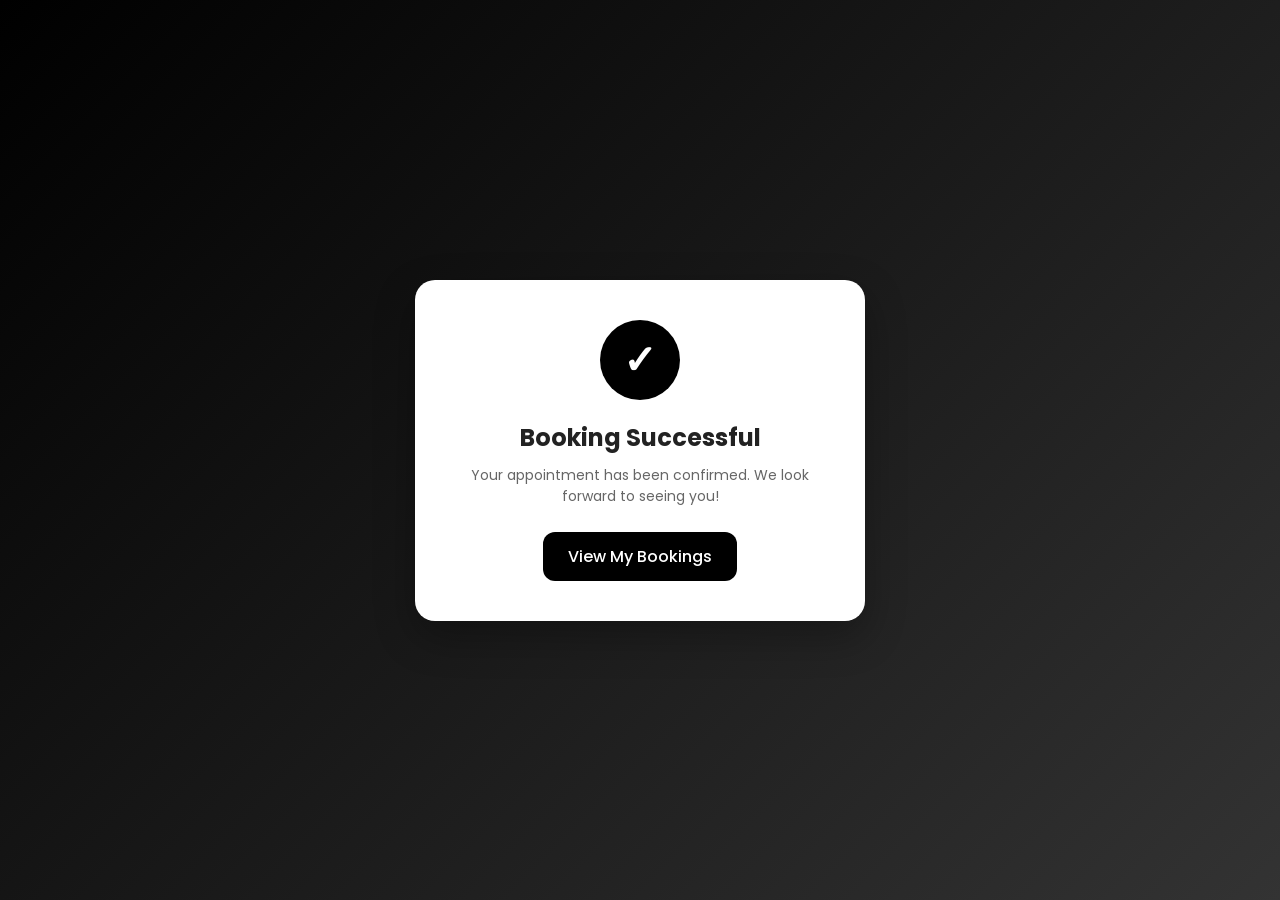
<file: Salon/templates/success.html>
<!DOCTYPE html>
<html lang="en">
<head>
    <meta charset="UTF-8">
    <meta name="viewport" content="width=device-width, initial-scale=1.0">
    <title>Booking Successful</title>

    <link href="https://fonts.googleapis.com/css2?family=Poppins:wght@300;400;500;600;700&display=swap" rel="stylesheet">

    <style>

        *{
            margin:0;
            padding:0;
            box-sizing:border-box;
        }

        body{
            font-family:'Poppins', sans-serif;
            background:linear-gradient(135deg, #000, #333);
            height:100vh;
            display:flex;
            justify-content:center;
            align-items:center;
            color:white;
        }

        .card{

            background:white;
            color:#222;
            padding:40px;
            border-radius:20px;
            text-align:center;
            width:90%;
            max-width:450px;
            box-shadow:0 15px 40px rgba(0,0,0,0.3);
            animation:fadeIn 0.6s ease-in-out;
        }

        .checkmark{

            width:80px;
            height:80px;
            background:#000;
            border-radius:50%;
            display:flex;
            justify-content:center;
            align-items:center;
            margin:0 auto 20px;
            color:white;
            font-size:40px;
            font-weight:bold;
        }

        h1{
            font-size:24px;
            margin-bottom:10px;
        }

        p{
            color:#666;
            margin-bottom:25px;
            font-size:14px;
        }

        .btn{

            display:inline-block;
            padding:12px 25px;
            background:black;
            color:white;
            text-decoration:none;
            border-radius:12px;
            transition:0.3s;
            font-weight:500;
        }

        .btn:hover{
            opacity:0.85;
            transform:translateY(-2px);
        }

        @keyframes fadeIn{
            from{
                opacity:0;
                transform:translateY(20px);
            }
            to{
                opacity:1;
                transform:translateY(0);
            }
        }

    </style>
</head>

<body>

    <div class="card">

        <div class="checkmark">
            ✓
        </div>

        <h1>Booking Successful</h1>

        <p>
            Your appointment has been confirmed. We look forward to seeing you!
        </p>

        <a href="{% url 'booking_list' %}" class="btn">
            View My Bookings
        </a>

    </div>

</body>
</html>
</file>
